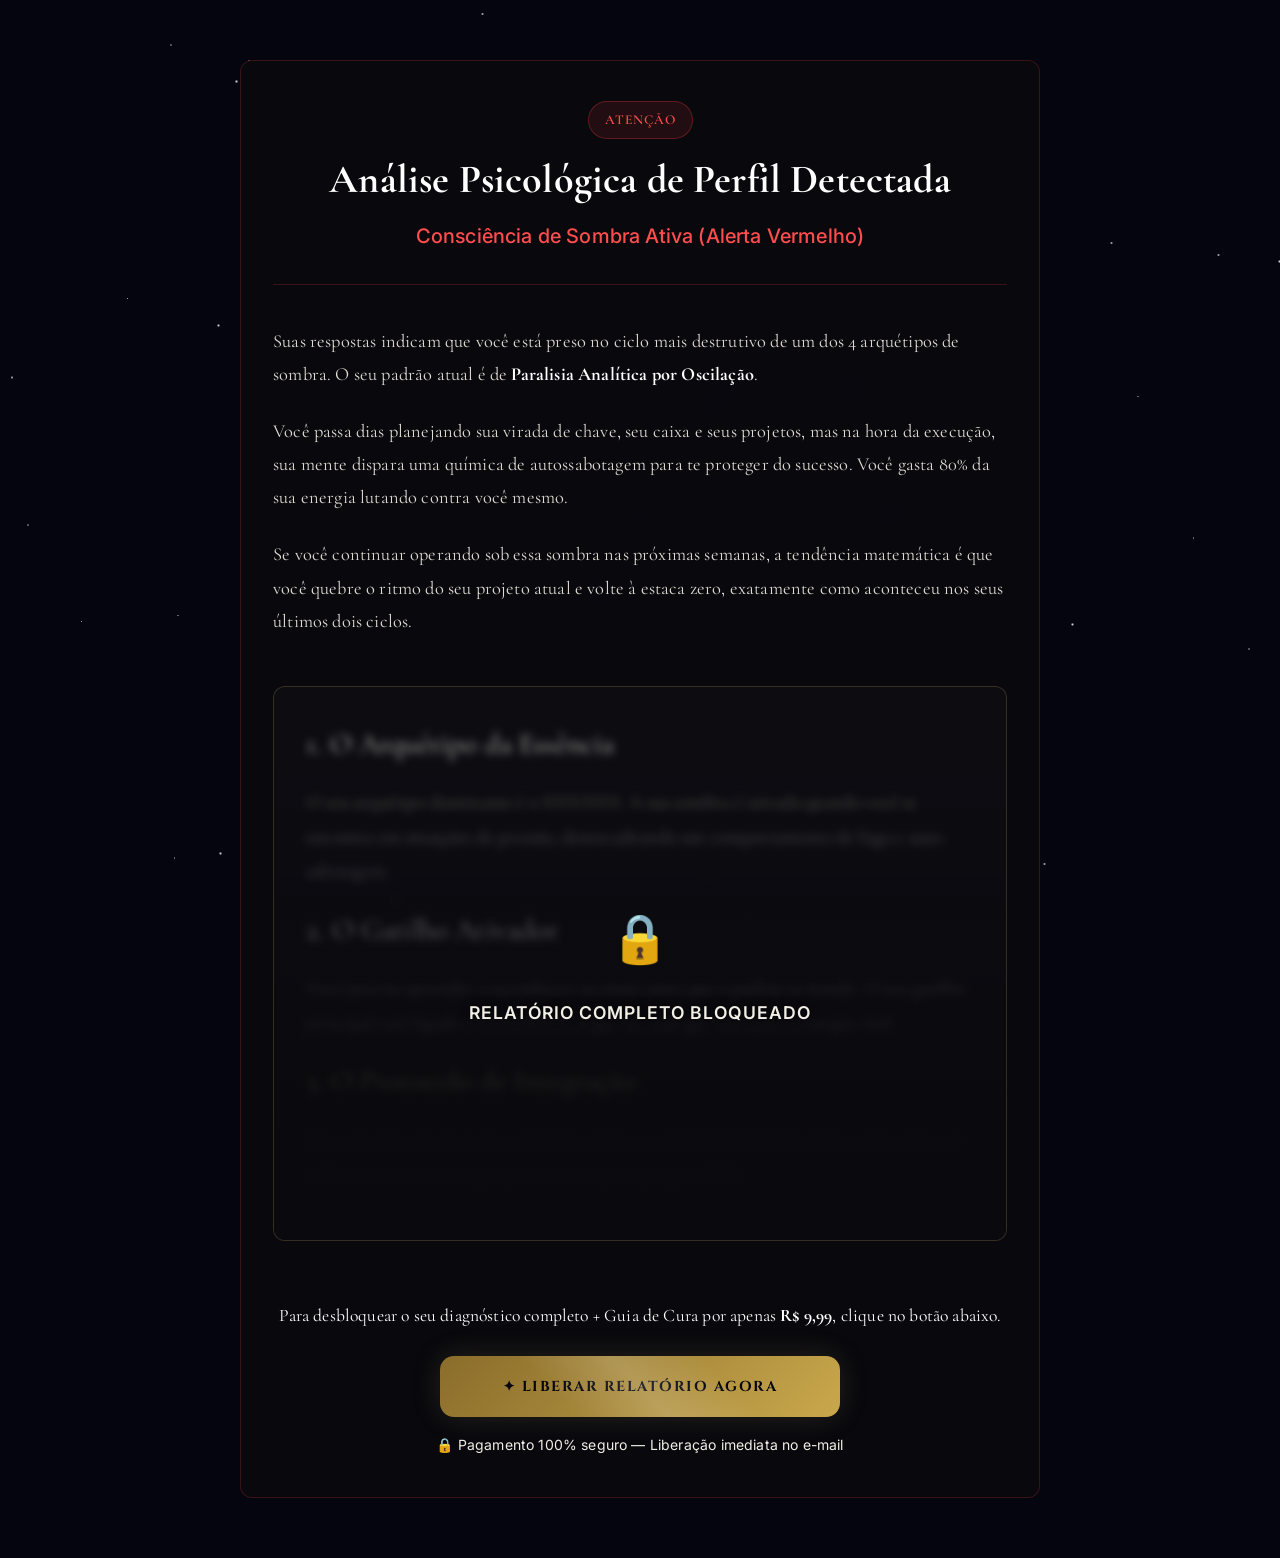
<file: diagnostico.html>
<!DOCTYPE html>
<html lang="pt-BR">
<head>
  <meta charset="UTF-8">
  <meta name="viewport" content="width=device-width, initial-scale=1.0">
  <title>Análise de Perfil — Alerta</title>
  <meta name="robots" content="noindex, nofollow">

  <!-- FONTS -->
  <link rel="preconnect" href="https://fonts.googleapis.com">
  <link rel="preconnect" href="https://fonts.gstatic.com" crossorigin>
  <link href="https://fonts.googleapis.com/css2?family=Cormorant+Garamond:ital,wght@0,300;0,400;0,500;0,600;1,400;1,500&family=Inter:wght@300;400;500;600&display=swap" rel="stylesheet">
  
  <!-- ========== META (FACEBOOK) PIXEL ========== -->
  <script>
    !function(f,b,e,v,n,t,s)
    {if(f.fbq)return;n=f.fbq=function(){n.callMethod?
    n.callMethod.apply(n,arguments):n.queue.push(arguments)};
    if(!f._fbq)f._fbq=n;n.push=n;n.loaded=!0;n.version='2.0';
    n.queue=[];t=b.createElement(e);t.async=!0;
    t.src=v;s=b.getElementsByTagName(e)[0];
    s.parentNode.insertBefore(t,s)}(window, document,'script',
    'https://connect.facebook.net/en_US/fbevents.js');
    fbq('init', '2568963630224774');
    fbq('track', 'PageView');
  </script>
  <noscript>
    <img height="1" width="1" style="display:none" src="https://www.facebook.com/tr?id=2568963630224774&ev=PageView&noscript=1"/>
  </noscript>

  <link rel="stylesheet" href="index.css">
  <style>
    .resultado-container {
      max-width: 800px;
      margin: 60px auto;
      padding: 40px 32px;
      position: relative;
      z-index: 2;
      background: rgba(10, 10, 14, 0.7);
      border: 1px solid rgba(255, 60, 60, 0.2);
      border-radius: 12px;
      backdrop-filter: blur(10px);
      -webkit-backdrop-filter: blur(10px);
    }
    
    .alert-header {
      text-align: center;
      margin-bottom: 40px;
      border-bottom: 1px solid rgba(255, 60, 60, 0.2);
      padding-bottom: 30px;
    }

    .alert-badge {
      display: inline-block;
      background: rgba(255, 60, 60, 0.1);
      color: #ff4d4d;
      border: 1px solid rgba(255, 60, 60, 0.3);
      padding: 6px 16px;
      border-radius: 20px;
      font-size: 0.85rem;
      font-weight: 600;
      letter-spacing: 1px;
      text-transform: uppercase;
      margin-bottom: 16px;
      animation: pulse-red 2s infinite;
    }

    @keyframes pulse-red {
      0% { box-shadow: 0 0 0 0 rgba(255, 60, 60, 0.4); }
      70% { box-shadow: 0 0 0 10px rgba(255, 60, 60, 0); }
      100% { box-shadow: 0 0 0 0 rgba(255, 60, 60, 0); }
    }
    
    .alert-header h1 {
      color: #fff;
      font-size: clamp(1.8rem, 4vw, 2.5rem);
      margin-bottom: 16px;
      line-height: 1.2;
    }
    
    .alert-header .status {
      color: #ff4d4d;
      font-size: 1.25rem;
      font-weight: 500;
      font-family: 'Inter', sans-serif;
    }

    .report-body {
      font-size: 1.15rem;
      line-height: 1.8;
      color: #e0dcd3;
      margin-bottom: 48px;
    }

    .report-body p {
      margin-bottom: 24px;
    }

    .report-body b, .report-body strong {
      color: #fff;
    }

    .report-mock {
      background: rgba(255, 255, 255, 0.02);
      border: 1px solid rgba(212, 185, 106, 0.2);
      border-radius: 12px;
      padding: 32px;
      margin-bottom: 40px;
      position: relative;
      overflow: hidden;
      font-family: 'Cormorant Garamond', serif;
    }

    .report-mock::after {
      content: '';
      position: absolute;
      top: 0;
      left: 0;
      width: 100%;
      height: 100%;
      background: linear-gradient(to bottom, transparent 10%, rgba(10, 10, 14, 0.95) 80%);
      pointer-events: none;
      z-index: 2;
    }

    .report-mock-title {
      color: var(--color-gold);
      font-size: 1.8rem;
      margin-bottom: 16px;
      filter: blur(4px);
      opacity: 0.8;
    }

    .report-mock-text {
      color: #a09d96;
      font-size: 1.2rem;
      line-height: 1.8;
      margin-bottom: 16px;
      filter: blur(5px);
      opacity: 0.7;
    }

    .report-mock-lock {
      position: absolute;
      top: 50%;
      left: 50%;
      transform: translate(-50%, -50%);
      z-index: 3;
      text-align: center;
      color: var(--color-gold);
    }

    .report-mock-lock-icon {
      font-size: 3rem;
      margin-bottom: 16px;
      animation: pulse-text-glow 2s infinite;
    }

    .report-mock-lock-text {
      font-family: 'Inter', sans-serif;
      font-weight: 600;
      font-size: 1.1rem;
      letter-spacing: 1px;
      text-transform: uppercase;
      text-shadow: 0 0 10px rgba(0,0,0,0.8);
    }

    .cta-container {
      text-align: center;
      padding-top: 20px;
      position: relative;
      z-index: 5;
    }

    .btn-unlock-custom {
      max-width: 400px;
      margin: 0 auto 16px auto;
      box-shadow: 0 0 30px rgba(212, 185, 106, 0.15);
      animation: pulse-glow 2s infinite;
    }

    /* Mobile adjustments */
    @media (max-width: 600px) {
      .resultado-container {
        margin: 20px 10px;
        padding: 30px 20px;
      }
      
      .alert-header h1 {
        font-size: 1.5rem;
      }
      
      .status {
        font-size: 1.1rem;
      }
      
      .report-body {
        font-size: 1.05rem;
        margin-bottom: 30px;
      }
      
      .report-mock {
        padding: 24px 16px;
      }
      
      .report-mock-title {
        font-size: 1.4rem;
      }
      
      .report-mock-text {
        font-size: 1.05rem;
      }
      
      .report-mock-lock-icon {
        font-size: 2.5rem;
      }
      
      .report-mock-lock-text {
        font-size: 0.95rem;
      }
      
      .btn-unlock-custom {
        padding: 16px 20px;
        font-size: 0.85rem;
      }
      
      .cta-container p {
        font-size: 1rem !important;
      }
    }

    .cta-texto {
      color: var(--color-text-muted);
      font-size: 0.875rem;
      font-family: 'Inter', sans-serif;
    }
  </style>
</head>
<body>

  <!-- Ambient Glow -->
  <div class="ambient-glow glow-1"></div>
  <div class="ambient-glow glow-2"></div>

  <!-- Stars -->
  <div class="stars-container" id="starsContainer"></div>

  <main class="resultado-container reveal">
    <div class="alert-header">
      <div class="alert-badge">Atenção</div>
      <h1>Análise Psicológica de Perfil Detectada</h1>
      <div class="status">Consciência de Sombra Ativa (Alerta Vermelho)</div>
    </div>

    <div class="report-body">
      <p>Suas respostas indicam que você está preso no ciclo mais destrutivo de um dos 4 arquétipos de sombra. O seu padrão atual é de <strong>Paralisia Analítica por Oscilação</strong>.</p>
      
      <p>Você passa dias planejando sua virada de chave, seu caixa e seus projetos, mas na hora da execução, sua mente dispara uma química de autossabotagem para te proteger do sucesso. Você gasta 80% da sua energia lutando contra você mesmo.</p>
      
      <p>Se você continuar operando sob essa sombra nas próximas semanas, a tendência matemática é que você quebre o ritmo do seu projeto atual e volte à estaca zero, exatamente como aconteceu nos seus últimos dois ciclos.</p>
    </div>

    <div class="report-mock">
      <div class="report-mock-lock">
        <div class="report-mock-lock-icon">🔒</div>
        <div class="report-mock-lock-text">Relatório Completo Bloqueado</div>
      </div>
      <div class="report-mock-title">1. O Arquétipo da Essência</div>
      <div class="report-mock-text">O seu arquétipo dominante é o XXXXXX. A sua sombra é ativada quando você se encontra em situações de pressão, desencadeando um comportamento de fuga e auto-sabotagem.</div>
      <div class="report-mock-title">2. O Gatilho Ativador</div>
      <div class="report-mock-text">Você precisa aprender a reconhecer os sinais antes que o padrão se instale. O seu gatilho principal está ligado a XXXXXXX, o que faz com que você perca energia vital.</div>
      <div class="report-mock-title">3. O Protocolo de Integração</div>
      <div class="report-mock-text">Para reverter esse processo, você deve aplicar o método XXXXXX todos os dias. Isso vai redirecionar a sua energia para a execução e prosperidade.</div>
    </div>

    <div class="cta-container">
      <p style="color: #fff; margin-bottom: 24px; font-size: 1.1rem;">Para desbloquear o seu diagnóstico completo + Guia de Cura por apenas <strong>R$ 9,99</strong>, clique no botão abaixo.</p>
      
      <a href="#" id="btnUnlock" class="btn-primary btn-unlock-custom">
        ✦ LIBERAR RELATÓRIO AGORA
      </a>
      <p class="cta-texto">🔒 Pagamento 100% seguro — Liberação imediata no e-mail</p>
    </div>
  </main>

  <script>
    document.addEventListener('DOMContentLoaded', () => {
      // Cria estrelas (reaproveitando lógica)
      const starsContainer = document.getElementById('starsContainer');
      for (let i = 0; i < 40; i++) {
        const star = document.createElement('div');
        star.classList.add('star');
        const size = Math.random() * 2 + 1;
        star.style.width = `${size}px`;
        star.style.height = `${size}px`;
        star.style.left = `${Math.random() * 100}%`;
        star.style.top = `${Math.random() * 100}%`;
        star.style.setProperty('--duration', `${Math.random() * 3 + 2}s`);
        star.style.setProperty('--delay', `${Math.random() * 2}s`);
        starsContainer.appendChild(star);
      }

      // Recupera parâmetros da URL
      const urlParams = new URLSearchParams(window.location.search);
      let leadId = urlParams.get('leadId');
      const b = urlParams.get('b') || '';

      // Fallback leadId caso não venha na URL
      if (!leadId) {
        leadId = b; 
      }

      const CHECKOUT_URL = 'https://ggcheckout.app/checkout/v2/0rMhrAKclsjLJgn5EfdA';
      const btnUnlock = document.getElementById('btnUnlock');
      btnUnlock.href = `${CHECKOUT_URL}?utm_content=${encodeURIComponent(leadId)}`;

      btnUnlock.addEventListener('click', (e) => {
        e.preventDefault();

        // Dispara o InitiateCheckout
        if (typeof fbq === 'function') {
          fbq('track', 'InitiateCheckout');
        }

        btnUnlock.innerHTML = '✦ REDIRECIONANDO...';
        btnUnlock.style.pointerEvents = 'none';
        btnUnlock.style.opacity = '0.7';

        // Aguarda um instante para o pixel ser disparado antes de sair da página
        setTimeout(() => {
          window.location.href = `${CHECKOUT_URL}?utm_content=${encodeURIComponent(leadId)}`;
        }, 400);
      });

      // Animação reveal
      setTimeout(() => {
        document.querySelector('.resultado-container').classList.add('visible');
      }, 100);
    });
  </script>
</body>
</html>
</file>
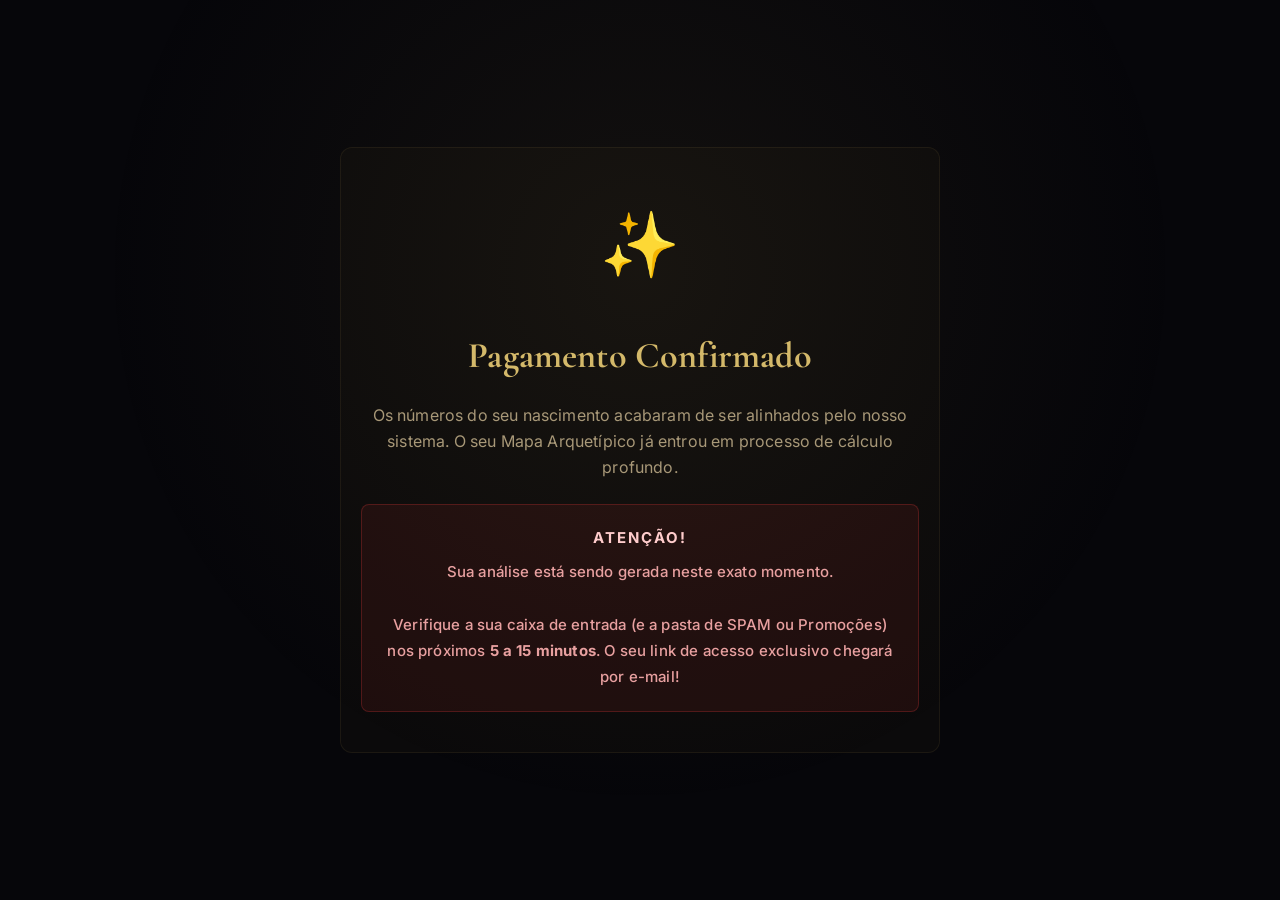
<file: obrigado.html>
<!DOCTYPE html>
<html lang="pt-BR">
<head>
  <meta charset="UTF-8">
  <meta name="viewport" content="width=device-width, initial-scale=1.0">
  <title>Obrigado! Seu Mapa está sendo gerado</title>
  <link rel="stylesheet" href="index.css">
  <link rel="icon" href="data:image/svg+xml,<svg xmlns='http://www.w3.org/2000/svg' viewBox='0 0 100 100'><text y='.9em' font-size='90'>🔮</text></svg>">
  <style>
    body {
      background: #06060a;
      color: #c8c4bc;
      display: flex;
      justify-content: center;
      align-items: center;
      min-height: 100vh;
      margin: 0;
      text-align: center;
      font-family: 'Inter', sans-serif;
    }
    .container {
      max-width: 600px;
      padding: 40px 20px;
      background: rgba(180,150,80,0.03);
      border: 1px solid rgba(180,150,80,0.1);
      border-radius: 12px;
      position: relative;
      z-index: 1;
    }
    .icon {
      font-size: 64px;
      margin-bottom: 24px;
      display: inline-block;
      animation: float 3s ease-in-out infinite;
    }
    @keyframes float {
      0% { transform: translateY(0px); }
      50% { transform: translateY(-10px); }
      100% { transform: translateY(0px); }
    }
    h1 {
      color: #d4b96a;
      font-family: 'Cormorant Garamond', serif;
      font-size: 36px;
      margin: 0 0 16px;
    }
    p {
      font-size: 16px;
      line-height: 1.6;
      margin-bottom: 24px;
      color: #a89878;
    }
    .alert-box {
      background: rgba(200, 50, 50, 0.1);
      border: 1px solid rgba(200, 50, 50, 0.3);
      padding: 20px;
      border-radius: 8px;
      color: #e8a0a0;
      font-size: 15px;
      font-weight: 500;
    }
    .alert-box strong {
      display: block;
      margin-bottom: 8px;
      color: #ffcccc;
      letter-spacing: 2px;
      text-transform: uppercase;
    }
    .ambient {
      position: fixed;
      top: 0; left: 0; right: 0; bottom: 0;
      pointer-events: none;
      z-index: 0;
      background: radial-gradient(circle at 50% 30%, rgba(180,150,80,0.08) 0%, transparent 60%);
    }
  </style>
</head>
<body>
  <div class="ambient"></div>
  <div class="container">
    <div class="icon">✨</div>
    <h1>Pagamento Confirmado</h1>
    <p>Os números do seu nascimento acabaram de ser alinhados pelo nosso sistema. O seu Mapa Arquetípico já entrou em processo de cálculo profundo.</p>
    
    <div class="alert-box">
      <strong>ATENÇÃO!</strong>
      Sua análise está sendo gerada neste exato momento.<br><br>
      Verifique a sua caixa de entrada (e a pasta de SPAM ou Promoções) nos próximos <b>5 a 15 minutos</b>. O seu link de acesso exclusivo chegará por e-mail!
    </div>
  </div>
</body>
</html>
</file>
<file: index.css>
/* ============================================
   MYSTIC ARCHETYPES - Landing Page CSS
   Design System: Dark Cosmic / Golden Accents
   ============================================ */

/* === IMPORTS === */
@import url('https://fonts.googleapis.com/css2?family=Cinzel:wght@400;500;600;700;800;900&family=Cormorant+Garamond:ital,wght@0,300;0,400;0,500;0,600;0,700;1,300;1,400;1,500&family=Inter:wght@300;400;500;600&display=swap');

/* === CSS VARIABLES === */
:root {
  /* Colors */
  --bg-primary: #050510;
  --bg-secondary: #0a0a1a;
  --bg-tertiary: #0f0f24;
  --bg-card: rgba(15, 15, 36, 0.7);
  --bg-glass: rgba(255, 255, 255, 0.03);
  --bg-glass-hover: rgba(255, 255, 255, 0.06);
  
  --gold-primary: #c9a84c;
  --gold-light: #e8d48b;
  --gold-dark: #8a6d2b;
  --gold-glow: rgba(201, 168, 76, 0.3);
  --gold-subtle: rgba(201, 168, 76, 0.08);
  
  --text-primary: #f2efe6;
  --text-secondary: #cdc4b4;
  --text-muted: #9a9080;
  --text-accent: #c9a84c;
  
  --blue-cosmic: #1a3a6a;
  --blue-nebula: #0d2847;
  --purple-mystic: #2a1545;
  --purple-glow: rgba(100, 60, 180, 0.2);
  
  --border-subtle: rgba(201, 168, 76, 0.12);
  --border-glass: rgba(255, 255, 255, 0.06);
  
  /* Typography */
  --font-heading: 'Cinzel', serif;
  --font-body: 'Cormorant Garamond', serif;
  --font-ui: 'Inter', sans-serif;
  
  /* Spacing */
  --section-padding: clamp(60px, 10vw, 120px);
  --content-max-width: 1100px;
  --content-narrow: 800px;
  
  /* Transitions */
  --transition-smooth: all 0.4s cubic-bezier(0.25, 0.46, 0.45, 0.94);
  --transition-bounce: all 0.5s cubic-bezier(0.34, 1.56, 0.64, 1);
}

/* === RESET & BASE === */
*, *::before, *::after {
  box-sizing: border-box;
  margin: 0;
  padding: 0;
}

html {
  scroll-behavior: smooth;
  font-size: 16px;
  -webkit-text-size-adjust: 100%;
  text-size-adjust: 100%;
}

body {
  font-family: var(--font-body);
  background-color: var(--bg-primary);
  color: var(--text-primary);
  font-size: 1.05rem;
  line-height: 1.75;
  overflow-x: hidden;
  -webkit-font-smoothing: antialiased;
  -moz-osx-font-smoothing: grayscale;
  letter-spacing: 0.01em;
}

img {
  max-width: 100%;
  height: auto;
  display: block;
}

a {
  color: var(--gold-primary);
  text-decoration: none;
  transition: var(--transition-smooth);
}

a:hover {
  color: var(--gold-light);
}

/* === ANIMATED STARS BACKGROUND === */
.stars-container {
  position: fixed;
  top: 0;
  left: 0;
  width: 100%;
  height: 100%;
  pointer-events: none;
  z-index: 0;
  overflow: hidden;
}

.star {
  position: absolute;
  background: radial-gradient(circle, rgba(255,255,255,0.8), transparent);
  border-radius: 50%;
  animation: twinkle var(--duration) ease-in-out infinite;
  animation-delay: var(--delay);
}

@keyframes twinkle {
  0%, 100% { opacity: 0.1; transform: scale(0.8); }
  50% { opacity: 0.9; transform: scale(1.2); }
}

/* === FLOATING PARTICLES === */
.particle {
  position: absolute;
  width: 2px;
  height: 2px;
  background: var(--gold-primary);
  border-radius: 50%;
  animation: float-up var(--duration) linear infinite;
  animation-delay: var(--delay);
  opacity: 0;
}

@keyframes float-up {
  0% { 
    transform: translateY(100vh) scale(0); 
    opacity: 0; 
  }
  10% { opacity: 0.6; }
  90% { opacity: 0.3; }
  100% { 
    transform: translateY(-100px) scale(1); 
    opacity: 0; 
  }
}

/* === SECTION BASE === */
section {
  position: relative;
  z-index: 1;
}

.section-divider {
  width: 100%;
  height: 1px;
  background: linear-gradient(90deg, transparent, var(--gold-primary), transparent);
  opacity: 0.3;
}

/* === SCROLL ANIMATIONS === */
.reveal {
  opacity: 0;
  transform: translateY(40px);
  transition: opacity 0.8s ease-out, transform 0.8s ease-out;
}

.reveal.visible {
  opacity: 1;
  transform: translateY(0);
}

.reveal-delay-1 { transition-delay: 0.15s; }
.reveal-delay-2 { transition-delay: 0.3s; }
.reveal-delay-3 { transition-delay: 0.45s; }
.reveal-delay-4 { transition-delay: 0.6s; }

/* === REDUCED MOTION === */
@media (prefers-reduced-motion: reduce) {
  *, *::before, *::after {
    animation-duration: 0.01ms !important;
    animation-iteration-count: 1 !important;
    transition-duration: 0.01ms !important;
    scroll-behavior: auto !important;
  }
  .reveal {
    opacity: 1;
    transform: none;
  }
}

/* ============================================
   SECTION 1: HERO
   ============================================ */
.hero {
  min-height: 100vh;
  display: flex;
  align-items: center;
  justify-content: center;
  position: relative;
  overflow: hidden;
}

.hero__bg {
  position: absolute;
  top: 0;
  left: 0;
  width: 100%;
  height: 100%;
  z-index: -1;
}

.hero__bg img {
  width: 100%;
  height: 100%;
  object-fit: cover;
  filter: brightness(0.4) saturate(1.2);
}

.hero__bg::after {
  content: '';
  position: absolute;
  top: 0;
  left: 0;
  width: 100%;
  height: 100%;
  background: 
    radial-gradient(ellipse at center top, transparent 30%, var(--bg-primary) 80%),
    linear-gradient(to bottom, rgba(5, 5, 16, 0.3) 0%, rgba(5, 5, 16, 0.6) 50%, var(--bg-primary) 100%);
}

.hero__content {
  text-align: center;
  padding: 40px 24px;
  max-width: 780px;
  margin: 0 auto;
  position: relative;
  z-index: 2;
}

.hero__eyebrow {
  font-family: var(--font-ui);
  font-size: 0.75rem;
  letter-spacing: 4px;
  text-transform: uppercase;
  color: var(--gold-primary);
  margin-bottom: 24px;
  opacity: 0.8;
  animation: fadeInDown 1s ease-out 0.3s both;
}

.hero__title {
  font-family: var(--font-heading);
  font-size: clamp(2rem, 5vw, 3.5rem);
  font-weight: 700;
  line-height: 1.2;
  color: var(--text-primary);
  margin-bottom: 28px;
  animation: fadeInUp 1s ease-out 0.5s both;
}

.hero__title em {
  font-style: italic;
  color: var(--gold-primary);
  text-shadow: 0 0 40px var(--gold-glow);
}

.hero__subtitle {
  font-family: var(--font-body);
  font-size: clamp(1.1rem, 2.2vw, 1.3rem);
  color: var(--text-secondary);
  line-height: 1.85;
  margin-bottom: 20px;
  max-width: 640px;
  margin-left: auto;
  margin-right: auto;
  animation: fadeInUp 1s ease-out 0.7s both;
}

.hero__subtitle strong {
  color: var(--gold-light);
  font-weight: 600;
}

.offer__text strong {
  color: var(--gold-light);
  font-weight: 600;
}

.hero__cta-text {
  font-family: var(--font-heading);
  font-size: clamp(1.05rem, 2vw, 1.2rem);
  color: var(--gold-light);
  margin-bottom: 36px;
  font-weight: 600;
  line-height: 1.6;
  animation: fadeInUp 1s ease-out 0.9s both;
}

/* === FORM === */
.hero__form {
  background: rgba(10, 10, 30, 0.75);
  backdrop-filter: blur(20px);
  -webkit-backdrop-filter: blur(20px);
  border: 1px solid var(--border-subtle);
  border-radius: 20px;
  padding: 40px 36px;
  max-width: 460px;
  margin: 0 auto;
  animation: fadeInUp 1s ease-out 1.1s both;
  box-shadow: 
    0 20px 60px rgba(0, 0, 0, 0.5),
    inset 0 1px 0 rgba(255, 255, 255, 0.05);
}

.form__group {
  margin-bottom: 20px;
  text-align: left;
}

.form__label {
  display: block;
  font-family: var(--font-ui);
  font-size: 0.8rem;
  font-weight: 500;
  color: var(--text-secondary);
  margin-bottom: 10px;
  letter-spacing: 0.5px;
  text-transform: uppercase;
}

.form__input {
  width: 100%;
  padding: 16px 18px;
  min-height: 52px;
  background: rgba(255, 255, 255, 0.05);
  border: 1px solid rgba(255, 255, 255, 0.1);
  border-radius: 12px;
  color: var(--text-primary);
  font-family: var(--font-ui);
  font-size: 1rem;
  transition: var(--transition-smooth);
  outline: none;
}

.form__input::placeholder {
  color: var(--text-muted);
  font-size: 0.9rem;
}

.form__input:focus {
  border-color: var(--gold-primary);
  background: rgba(201, 168, 76, 0.06);
  box-shadow: 0 0 0 3px rgba(201, 168, 76, 0.15), 0 0 20px rgba(201, 168, 76, 0.1);
}

.form__input:focus-visible {
  outline: 2px solid var(--gold-primary);
  outline-offset: 2px;
}

/* === CTA BUTTON === */
.btn-primary {
  display: inline-flex;
  align-items: center;
  justify-content: center;
  gap: 10px;
  width: 100%;
  padding: 18px 32px;
  min-height: 56px;
  background: linear-gradient(135deg, var(--gold-dark), var(--gold-primary), var(--gold-light));
  background-size: 200% 200%;
  border: none;
  border-radius: 14px;
  color: var(--bg-primary);
  font-family: var(--font-heading);
  font-size: 0.9rem;
  font-weight: 700;
  letter-spacing: 1.5px;
  text-transform: uppercase;
  cursor: pointer;
  transition: var(--transition-smooth);
  position: relative;
  overflow: hidden;
  box-shadow: 0 4px 20px var(--gold-glow);
  animation: shimmer 3s ease-in-out infinite;
  margin-top: 12px;
  -webkit-tap-highlight-color: transparent;
}

.btn-primary:hover {
  transform: translateY(-2px);
  box-shadow: 0 8px 40px var(--gold-glow);
  background-position: right center;
}

.btn-primary:active {
  transform: translateY(1px) scale(0.98);
}

.btn-primary:focus-visible {
  outline: 2px solid var(--gold-light);
  outline-offset: 3px;
}

.btn-primary::after {
  content: '';
  position: absolute;
  top: -50%;
  left: -50%;
  width: 200%;
  height: 200%;
  background: linear-gradient(45deg, transparent 40%, rgba(255,255,255,0.15) 50%, transparent 60%);
  animation: btn-shine 4s ease-in-out infinite;
}

@keyframes btn-shine {
  0%, 100% { transform: translateX(-100%) rotate(25deg); }
  50% { transform: translateX(100%) rotate(25deg); }
}

@keyframes shimmer {
  0%, 100% { background-position: 0% 50%; }
  50% { background-position: 100% 50%; }
}

/* ============================================
   SECTION 2: SYNCHRONICITY
   ============================================ */
.synchronicity {
  padding: var(--section-padding) 24px;
  position: relative;
  overflow: hidden;
}

.synchronicity__bg {
  position: absolute;
  top: 0;
  left: 0;
  width: 100%;
  height: 100%;
  z-index: -1;
}

.synchronicity__bg img {
  width: 100%;
  height: 100%;
  object-fit: cover;
  filter: brightness(0.2) saturate(1.4);
  opacity: 0.5;
}

.synchronicity__bg::after {
  content: '';
  position: absolute;
  top: 0;
  left: 0;
  width: 100%;
  height: 100%;
  background: 
    linear-gradient(to bottom, var(--bg-primary), transparent 20%, transparent 80%, var(--bg-primary));
}

.synchronicity__content {
  max-width: var(--content-narrow);
  margin: 0 auto;
  position: relative;
  z-index: 2;
}

.section-title {
  font-family: var(--font-heading);
  font-size: clamp(1.8rem, 4vw, 2.8rem);
  font-weight: 700;
  text-align: center;
  margin-bottom: 48px;
  line-height: 1.3;
}

.section-title .accent {
  color: var(--gold-primary);
  font-style: italic;
  text-shadow: 0 0 30px var(--gold-glow);
}

.synchronicity__text {
  font-size: clamp(1.1rem, 2.2vw, 1.3rem);
  color: var(--text-secondary);
  line-height: 1.95;
  text-align: center;
}

.synchronicity__text p {
  margin-bottom: 28px;
}

.synchronicity__text strong {
  color: var(--gold-light);
  font-weight: 600;
}

.synchronicity__text em {
  color: var(--text-primary);
  font-style: italic;
}

/* === HOURS ANIMATION === */
.hours-display {
  display: flex;
  justify-content: center;
  gap: 24px;
  margin: 40px 0;
  flex-wrap: wrap;
}

.hour-badge {
  font-family: var(--font-heading);
  font-size: 1.2rem;
  color: var(--gold-primary);
  background: var(--gold-subtle);
  border: 1px solid var(--border-subtle);
  padding: 12px 26px;
  border-radius: 50px;
  animation: pulse-glow 2s ease-in-out infinite;
  text-shadow: 0 0 10px var(--gold-glow);
  min-height: 48px;
  display: inline-flex;
  align-items: center;
  justify-content: center;
}

.hour-badge:nth-child(2) { animation-delay: 0.3s; }
.hour-badge:nth-child(3) { animation-delay: 0.6s; }

@keyframes pulse-glow {
  0%, 100% { 
    box-shadow: 0 0 10px transparent; 
    border-color: var(--border-subtle);
  }
  50% { 
    box-shadow: 0 0 25px var(--gold-glow); 
    border-color: var(--gold-primary);
  }
}

@keyframes pulse-text-glow {
  0%, 100% { 
    text-shadow: 0 0 10px transparent; 
  }
  50% { 
    text-shadow: 0 0 20px var(--gold-glow); 
  }
}

/* ============================================
   SECTION 3: 4 PILLARS
   ============================================ */
.pillars {
  padding: var(--section-padding) 24px;
  background: var(--bg-secondary);
  position: relative;
}

.pillars::before {
  content: '';
  position: absolute;
  top: 0;
  left: 50%;
  transform: translateX(-50%);
  width: 600px;
  height: 600px;
  background: radial-gradient(circle, var(--purple-glow) 0%, transparent 70%);
  pointer-events: none;
}

.pillars__content {
  max-width: var(--content-max-width);
  margin: 0 auto;
  position: relative;
  z-index: 2;
}

.pillars__image {
  max-width: 500px;
  margin: 0 auto 60px;
  border-radius: 20px;
  overflow: hidden;
  border: 1px solid var(--border-subtle);
  box-shadow: 0 20px 60px rgba(0, 0, 0, 0.5);
}

.pillars__image img {
  width: 100%;
  transition: transform 0.6s ease;
}

.pillars__image:hover img {
  transform: scale(1.03);
}

.pillars__grid {
  display: grid;
  grid-template-columns: repeat(2, 1fr);
  gap: 28px;
  max-width: 900px;
  margin: 0 auto;
}

.pillar-card {
  background: rgba(255, 255, 255, 0.04);
  backdrop-filter: blur(10px);
  border: 1px solid rgba(255, 255, 255, 0.08);
  border-radius: 20px;
  padding: 36px 30px;
  transition: var(--transition-smooth);
  position: relative;
  overflow: hidden;
  cursor: default;
}

.pillar-card::before {
  content: '';
  position: absolute;
  top: 0;
  left: 0;
  width: 100%;
  height: 3px;
  background: linear-gradient(90deg, transparent, var(--gold-primary), transparent);
  opacity: 0;
  transition: opacity 0.4s ease;
}

.pillar-card:hover {
  background: var(--bg-glass-hover);
  border-color: var(--border-subtle);
  transform: translateY(-4px);
  box-shadow: 0 16px 40px rgba(0, 0, 0, 0.3);
}

.pillar-card:hover::before {
  opacity: 1;
}

.pillar-card__icon {
  width: 48px;
  height: 48px;
  margin-bottom: 20px;
  display: flex;
  align-items: center;
  justify-content: center;
  border-radius: 12px;
  background: var(--gold-subtle);
  border: 1px solid var(--border-subtle);
}

.pillar-card__icon svg {
  width: 24px;
  height: 24px;
  stroke: var(--gold-primary);
  fill: none;
  stroke-width: 1.5;
  stroke-linecap: round;
  stroke-linejoin: round;
}

.pillar-card__title {
  font-family: var(--font-heading);
  font-size: 1.15rem;
  font-weight: 700;
  color: var(--gold-light);
  margin-bottom: 14px;
  letter-spacing: 0.5px;
  line-height: 1.4;
}

.pillar-card__text {
  font-size: 1.08rem;
  color: var(--text-secondary);
  line-height: 1.85;
}

/* ============================================
   SECTION 4: AUTHORITY
   ============================================ */
.authority {
  padding: var(--section-padding) 24px;
  position: relative;
  overflow: hidden;
}

.authority__layout {
  display: grid;
  grid-template-columns: 1fr 1fr;
  gap: 60px;
  max-width: var(--content-max-width);
  margin: 0 auto;
  align-items: center;
}

.authority__image-wrapper {
  border-radius: 20px;
  overflow: hidden;
  border: 1px solid var(--border-subtle);
  box-shadow: 0 20px 60px rgba(0, 0, 0, 0.4);
  position: relative;
}

.authority__image-wrapper::after {
  content: '';
  position: absolute;
  top: 0;
  left: 0;
  width: 100%;
  height: 100%;
  background: linear-gradient(to top, rgba(5, 5, 16, 0.5), transparent 50%);
  pointer-events: none;
}

.authority__image-wrapper img {
  width: 100%;
  height: 100%;
  object-fit: cover;
  transition: transform 0.6s ease;
}

.authority__image-wrapper:hover img {
  transform: scale(1.03);
}

.authority__text-content h2 {
  font-family: var(--font-heading);
  font-size: clamp(1.6rem, 3.5vw, 2.4rem);
  margin-bottom: 32px;
  line-height: 1.3;
}

.authority__text-content p {
  font-size: clamp(1.08rem, 2vw, 1.2rem);
  color: var(--text-secondary);
  line-height: 1.9;
  margin-bottom: 24px;
}

.authority__text-content strong {
  color: var(--gold-light);
  font-weight: 600;
}

.authority__highlight {
  background: rgba(201, 168, 76, 0.06);
  border-left: 3px solid var(--gold-primary);
  padding: 22px 26px;
  border-radius: 0 12px 12px 0;
  margin-top: 20px;
}

.authority__highlight p {
  color: var(--text-primary) !important;
  font-style: italic;
  font-size: 1.1rem !important;
  margin-bottom: 0 !important;
}

/* ============================================
   SECTION 5: OFFER
   ============================================ */
.offer {
  padding: var(--section-padding) 24px;
  position: relative;
  overflow: hidden;
  background: var(--bg-secondary);
}

.offer__bg {
  position: absolute;
  top: 0;
  left: 0;
  width: 100%;
  height: 100%;
  z-index: 0;
}

.offer__bg img {
  width: 100%;
  height: 100%;
  object-fit: cover;
  filter: brightness(0.15) saturate(1.5);
  opacity: 0.6;
}

.offer__bg::after {
  content: '';
  position: absolute;
  top: 0;
  left: 0;
  width: 100%;
  height: 100%;
  background: 
    radial-gradient(ellipse at center, transparent 20%, var(--bg-secondary) 80%);
}

.offer__content {
  max-width: 680px;
  margin: 0 auto;
  text-align: center;
  position: relative;
  z-index: 2;
}

.offer__card {
  background: rgba(10, 10, 30, 0.8);
  backdrop-filter: blur(20px);
  -webkit-backdrop-filter: blur(20px);
  border: 1px solid var(--border-subtle);
  border-radius: 24px;
  padding: 56px 44px;
  box-shadow: 
    0 30px 80px rgba(0, 0, 0, 0.5),
    inset 0 1px 0 rgba(255, 255, 255, 0.05);
}

.offer__title {
  font-family: var(--font-heading);
  font-size: clamp(1.6rem, 3.5vw, 2.4rem);
  margin-bottom: 32px;
  line-height: 1.3;
}

.offer__text {
  font-size: clamp(1.08rem, 2vw, 1.2rem);
  color: var(--text-secondary);
  line-height: 1.9;
  margin-bottom: 24px;
}

.offer__price-from {
  font-family: var(--font-ui);
  font-size: 0.95rem;
  color: var(--text-muted);
  text-decoration: line-through;
  margin-bottom: 10px;
}

.offer__price {
  font-family: var(--font-heading);
  font-size: clamp(3rem, 6vw, 4.5rem);
  color: var(--gold-primary);
  font-weight: 900;
  margin-bottom: 12px;
  text-shadow: 0 0 40px var(--gold-glow);
  letter-spacing: 2px;
}

.offer__price-note {
  font-size: 1.05rem;
  color: var(--text-secondary);
  font-style: italic;
  margin-bottom: 36px;
  line-height: 1.8;
}

.btn-primary--large {
  padding: 22px 40px;
  min-height: 62px;
  font-size: 0.95rem;
  letter-spacing: 2px;
  border-radius: 16px;
  text-decoration: none;
  color: var(--bg-primary);
}

.offer__security {
  margin-top: 20px;
  font-family: var(--font-ui);
  font-size: 0.82rem;
  color: var(--text-muted);
  display: flex;
  align-items: center;
  justify-content: center;
  gap: 6px;
  letter-spacing: 0.3px;
}

/* ============================================
   SECTION 6: FAQ
   ============================================ */
.faq {
  padding: var(--section-padding) 24px;
  padding-bottom: 80px;
}

.faq__content {
  max-width: var(--content-narrow);
  margin: 0 auto;
}

.faq__list {
  list-style: none;
  display: flex;
  flex-direction: column;
  gap: 16px;
}

.faq__item {
  background: var(--bg-glass);
  border: 1px solid var(--border-glass);
  border-radius: 16px;
  overflow: hidden;
  transition: var(--transition-smooth);
}

.faq__item:hover {
  border-color: var(--border-subtle);
}

.faq__question {
  width: 100%;
  padding: 24px 28px;
  min-height: 56px;
  background: none;
  border: none;
  color: var(--text-primary);
  font-family: var(--font-heading);
  font-size: 1.05rem;
  font-weight: 600;
  text-align: left;
  cursor: pointer;
  display: flex;
  justify-content: space-between;
  align-items: center;
  gap: 16px;
  transition: color 0.25s ease, background 0.25s ease;
  -webkit-tap-highlight-color: transparent;
}

.faq__question:hover {
  color: var(--gold-light);
  background: rgba(255, 255, 255, 0.02);
}

.faq__question:focus-visible {
  outline: 2px solid var(--gold-primary);
  outline-offset: -2px;
  border-radius: 16px;
}

.faq__icon {
  font-size: 1.4rem;
  color: var(--gold-primary);
  transition: transform 0.3s ease;
  flex-shrink: 0;
}

.faq__item.active .faq__icon {
  transform: rotate(45deg);
}

.faq__answer {
  max-height: 0;
  overflow: hidden;
  transition: max-height 0.4s ease, padding 0.4s ease;
}

.faq__item.active .faq__answer {
  max-height: 300px;
}

.faq__answer-inner {
  padding: 0 28px 28px;
  font-size: 1.08rem;
  color: var(--text-secondary);
  line-height: 1.85;
}

/* ============================================
   FOOTER
   ============================================ */
.footer {
  text-align: center;
  padding: 44px 24px;
  border-top: 1px solid var(--border-glass);
  font-family: var(--font-ui);
  font-size: 0.82rem;
  color: var(--text-muted);
  letter-spacing: 0.3px;
}

/* ============================================
   ANIMATIONS
   ============================================ */
@keyframes fadeInUp {
  from {
    opacity: 0;
    transform: translateY(30px);
  }
  to {
    opacity: 1;
    transform: translateY(0);
  }
}

@keyframes fadeInDown {
  from {
    opacity: 0;
    transform: translateY(-20px);
  }
  to {
    opacity: 1;
    transform: translateY(0);
  }
}

@keyframes fadeIn {
  from { opacity: 0; }
  to { opacity: 1; }
}

@keyframes float-gentle {
  0%, 100% { transform: translateY(0); }
  50% { transform: translateY(-10px); }
}

/* ============================================
   RESPONSIVE
   ============================================ */

/* Tablet */
@media (max-width: 900px) {
  .pillars__grid {
    grid-template-columns: 1fr;
    gap: 20px;
    max-width: 520px;
  }
  
  .authority__layout {
    grid-template-columns: 1fr;
    gap: 40px;
  }
  
  .authority__image-wrapper {
    max-width: 400px;
    margin: 0 auto;
  }
  
  .authority__text-content .section-title {
    text-align: center !important;
  }

  .section-title {
    margin-bottom: 36px;
  }
}

/* Large mobile */
@media (max-width: 640px) {
  .hero__content {
    padding: 32px 18px;
  }
  
  .hero__form {
    padding: 28px 22px;
    margin: 0 6px;
    border-radius: 16px;
  }
  
  .hero__eyebrow {
    font-size: 0.7rem;
    letter-spacing: 3px;
    margin-bottom: 18px;
  }
  
  .hero__title {
    margin-bottom: 22px;
  }
  
  .hero__subtitle {
    font-size: 1.05rem;
    line-height: 1.8;
  }
  
  .offer__card {
    padding: 36px 22px;
    border-radius: 20px;
  }
  
  .hours-display {
    gap: 12px;
  }
  
  .hour-badge {
    font-size: 1rem;
    padding: 10px 18px;
    min-height: 44px;
  }
  
  .pillar-card {
    padding: 28px 22px;
  }
  
  .faq__question {
    padding: 20px 22px;
    font-size: 0.98rem;
  }
  
  .faq__answer-inner {
    padding: 0 22px 22px;
  }
  
  .section-title {
    font-size: clamp(1.5rem, 6vw, 2rem);
    margin-bottom: 32px;
  }
  
  .btn-primary {
    font-size: 0.82rem;
    letter-spacing: 1px;
    padding: 16px 24px;
    min-height: 52px;
  }
  
  .btn-primary--large {
    font-size: 0.85rem;
    padding: 18px 24px;
    min-height: 56px;
  }

  .offer__price {
    font-size: clamp(2.4rem, 10vw, 3.5rem);
  }

  .authority__highlight {
    padding: 18px 20px;
  }
}

/* Small mobile (iPhone SE, etc.) */
@media (max-width: 375px) {
  .hero__content {
    padding: 24px 14px;
  }
  
  .hero__form {
    padding: 24px 18px;
    margin: 0 2px;
  }
  
  .form__input {
    padding: 14px 16px;
    min-height: 48px;
    font-size: 0.95rem;
  }
  
  .btn-primary {
    font-size: 0.78rem;
    padding: 14px 18px;
    min-height: 48px;
    letter-spacing: 0.8px;
  }
  
  .offer__card {
    padding: 28px 18px;
  }
  
  .pillar-card {
    padding: 24px 18px;
  }
  
  .hour-badge {
    font-size: 0.9rem;
    padding: 8px 14px;
  }

  .synchronicity__text,
  .authority__text-content p,
  .offer__text {
    font-size: 1.02rem;
  }
}

/* Desktop large */
@media (min-width: 1440px) {
  .hero__content {
    max-width: 860px;
  }
  
  .pillars__grid {
    max-width: 1000px;
    gap: 32px;
  }
  
  .authority__layout {
    gap: 80px;
  }
}

/* === SCROLLBAR === */
::-webkit-scrollbar {
  width: 6px;
}

::-webkit-scrollbar-track {
  background: var(--bg-primary);
}

::-webkit-scrollbar-thumb {
  background: var(--gold-dark);
  border-radius: 3px;
}

::-webkit-scrollbar-thumb:hover {
  background: var(--gold-primary);
}

/* === SELECTION === */
::selection {
  background: rgba(201, 168, 76, 0.3);
  color: var(--text-primary);
}

::-moz-selection {
  background: rgba(201, 168, 76, 0.3);
  color: var(--text-primary);
}

/* === POPUP === */
.popup-overlay {
  position: fixed;
  top: 0;
  left: 0;
  width: 100%;
  height: 100%;
  background: rgba(5, 5, 16, 0.85);
  backdrop-filter: blur(8px);
  -webkit-backdrop-filter: blur(8px);
  z-index: 9999;
  display: flex;
  align-items: center;
  justify-content: center;
  opacity: 0;
  pointer-events: none;
  transition: opacity 0.4s ease;
}

.popup-overlay.visible {
  opacity: 1;
  pointer-events: auto;
}

.popup-content {
  background: var(--bg-secondary);
  border: 1px solid var(--border-subtle);
  border-top: 4px solid var(--gold-primary);
  border-radius: 16px;
  padding: 0;
  max-width: 500px;
  width: 92%;
  text-align: left;
  box-shadow: 0 30px 80px rgba(0, 0, 0, 0.8), inset 0 1px 0 rgba(255, 255, 255, 0.05);
  transform: translateY(20px) scale(0.95);
  transition: transform 0.4s cubic-bezier(0.34, 1.56, 0.64, 1);
  overflow: hidden;
}

.popup-overlay.visible .popup-content {
  transform: translateY(0) scale(1);
}

.popup-header {
  padding: 32px 32px 20px;
  text-align: center;
  background: radial-gradient(ellipse at top, rgba(201, 168, 76, 0.1), transparent 70%);
}

.popup-icon-pulse {
  width: 56px;
  height: 56px;
  background: rgba(201, 168, 76, 0.1);
  border: 1px solid var(--gold-primary);
  border-radius: 50%;
  display: flex;
  align-items: center;
  justify-content: center;
  margin: 0 auto 20px;
  color: var(--gold-primary);
  box-shadow: 0 0 20px var(--gold-glow);
  animation: pulse-glow 2s infinite;
}

.popup-icon-pulse svg {
  width: 28px;
  height: 28px;
}

.popup-title {
  font-family: var(--font-heading);
  font-size: 1.5rem;
  color: var(--gold-light);
  margin: 0;
  line-height: 1.3;
}

.popup-alert {
  margin: 0 32px 24px;
  padding: 16px 20px;
  background: rgba(220, 53, 69, 0.1);
  border-left: 3px solid #dc3545;
  border-radius: 0 8px 8px 0;
  font-size: 1.05rem;
  color: var(--text-secondary);
  line-height: 1.5;
}

.popup-alert strong {
  color: #ff6b6b;
}

.popup-alert .highlight-red {
  color: #ff6b6b;
  font-weight: 600;
}

.popup-benefits {
  padding: 0 32px;
  margin-bottom: 24px;
}

.popup-benefits p {
  color: var(--text-primary);
  font-size: 1.1rem;
  margin-bottom: 12px;
  font-weight: 500;
}

.popup-benefits ul {
  list-style: none;
  padding: 0;
  margin: 0;
}

.popup-benefits li {
  position: relative;
  padding-left: 28px;
  margin-bottom: 10px;
  color: var(--text-secondary);
  font-size: 1.05rem;
  line-height: 1.5;
}

.popup-benefits li::before {
  content: '✦';
  position: absolute;
  left: 0;
  top: 0;
  color: var(--gold-primary);
  font-size: 0.9rem;
}

.popup-offer {
  padding: 24px 32px;
  background: rgba(255, 255, 255, 0.02);
  border-top: 1px solid var(--border-glass);
  text-align: center;
}

.popup-offer-text {
  font-size: 1.05rem;
  color: var(--text-secondary);
  margin-bottom: 16px;
}

.popup-price-box {
  display: inline-flex;
  flex-direction: column;
  align-items: center;
  justify-content: center;
  background: linear-gradient(135deg, rgba(201, 168, 76, 0.15), rgba(201, 168, 76, 0.05));
  border: 1px solid var(--gold-primary);
  padding: 16px 32px;
  border-radius: 12px;
  box-shadow: 0 10px 30px var(--gold-glow);
  margin-bottom: 24px;
}

.popup-price-label {
  font-family: var(--font-ui);
  font-size: 0.8rem;
  text-transform: uppercase;
  letter-spacing: 1.5px;
  color: var(--gold-light);
  margin-bottom: 4px;
}

.popup-price-value {
  font-family: var(--font-heading);
  font-size: 2.8rem;
  font-weight: 800;
  color: var(--text-primary);
  line-height: 1;
  text-shadow: 0 0 20px var(--gold-glow);
}

.popup-content .btn-primary {
  margin: 0 32px;
  width: calc(100% - 64px);
  padding: 20px;
  font-size: 0.95rem;
  border-radius: 12px;
}

.popup-security {
  text-align: center;
  margin: 16px 0 24px;
  font-family: var(--font-ui);
  font-size: 0.8rem;
  color: var(--text-muted);
}

/* ========== LOADING SCREEN ========== */
.loading-screen {
  position: fixed;
  top: 0;
  left: 0;
  width: 100vw;
  height: 100vh;
  background: rgba(6, 6, 10, 0.95);
  backdrop-filter: blur(10px);
  -webkit-backdrop-filter: blur(10px);
  z-index: 9999;
  display: flex;
  justify-content: center;
  align-items: center;
  opacity: 0;
  visibility: hidden;
  transition: opacity 0.5s ease, visibility 0.5s ease;
}

.loading-screen.visible {
  opacity: 1;
  visibility: visible;
}

.loading-content {
  text-align: center;
  max-width: 400px;
  padding: 20px;
}

.spinner-mystic {
  width: 60px;
  height: 60px;
  margin: 0 auto 30px;
  border: 2px solid rgba(212, 185, 106, 0.2);
  border-top-color: var(--color-gold);
  border-radius: 50%;
  animation: spin 1.5s linear infinite;
  position: relative;
}

.spinner-mystic::before {
  content: '✦';
  position: absolute;
  top: 50%;
  left: 50%;
  transform: translate(-50%, -50%);
  color: var(--color-gold);
  font-size: 20px;
  animation: pulse-text-glow 2s infinite;
}

@keyframes spin {
  to { transform: rotate(360deg); }
}

.loading-text {
  font-family: 'Cormorant Garamond', serif;
  font-size: 1.5rem;
  color: var(--color-gold);
  margin-bottom: 20px;
  min-height: 40px;
  animation: pulse-text-glow 2s infinite;
}

.loading-progress {
  width: 100%;
  height: 4px;
  background: rgba(212, 185, 106, 0.1);
  border-radius: 2px;
  overflow: hidden;
  position: relative;
}

.loading-progress-bar {
  position: absolute;
  top: 0;
  left: 0;
  height: 100%;
  width: 0%;
  background: var(--color-gold);
  transition: width 0.5s ease;
}
</file>
